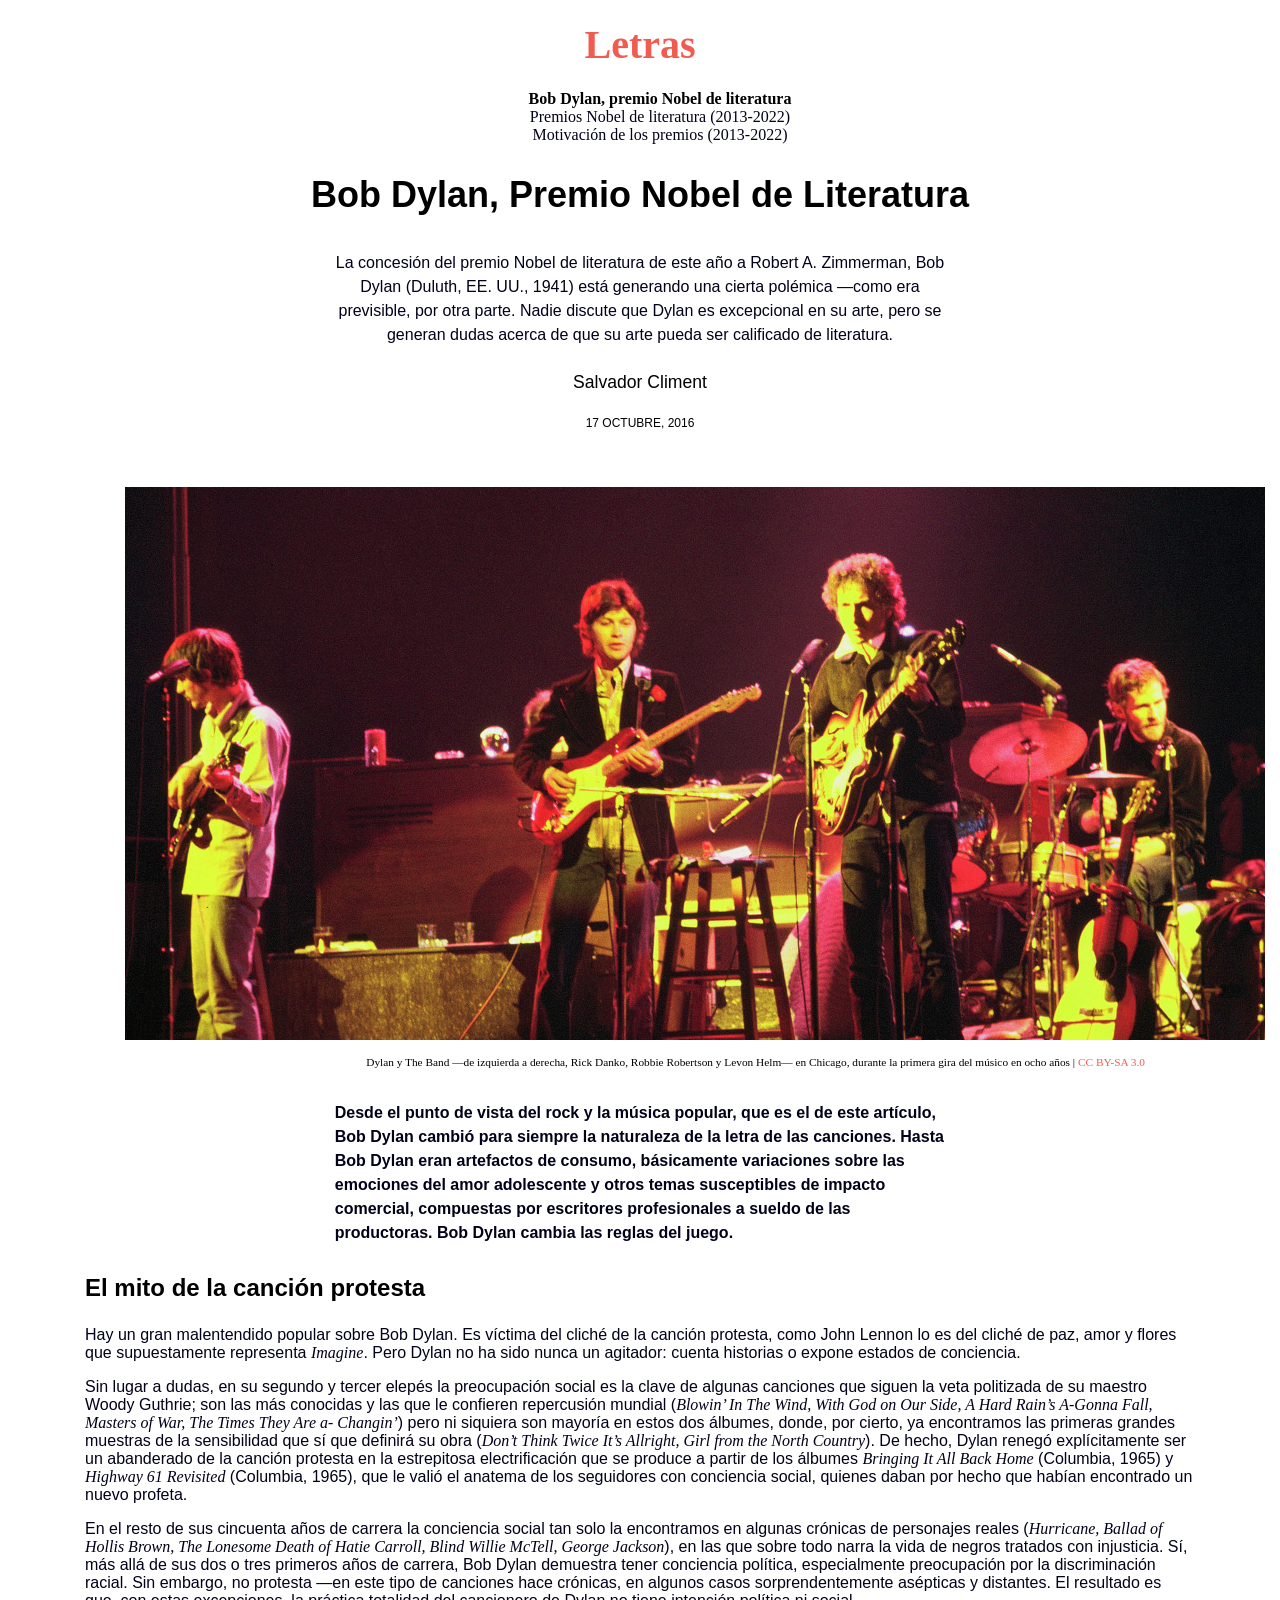
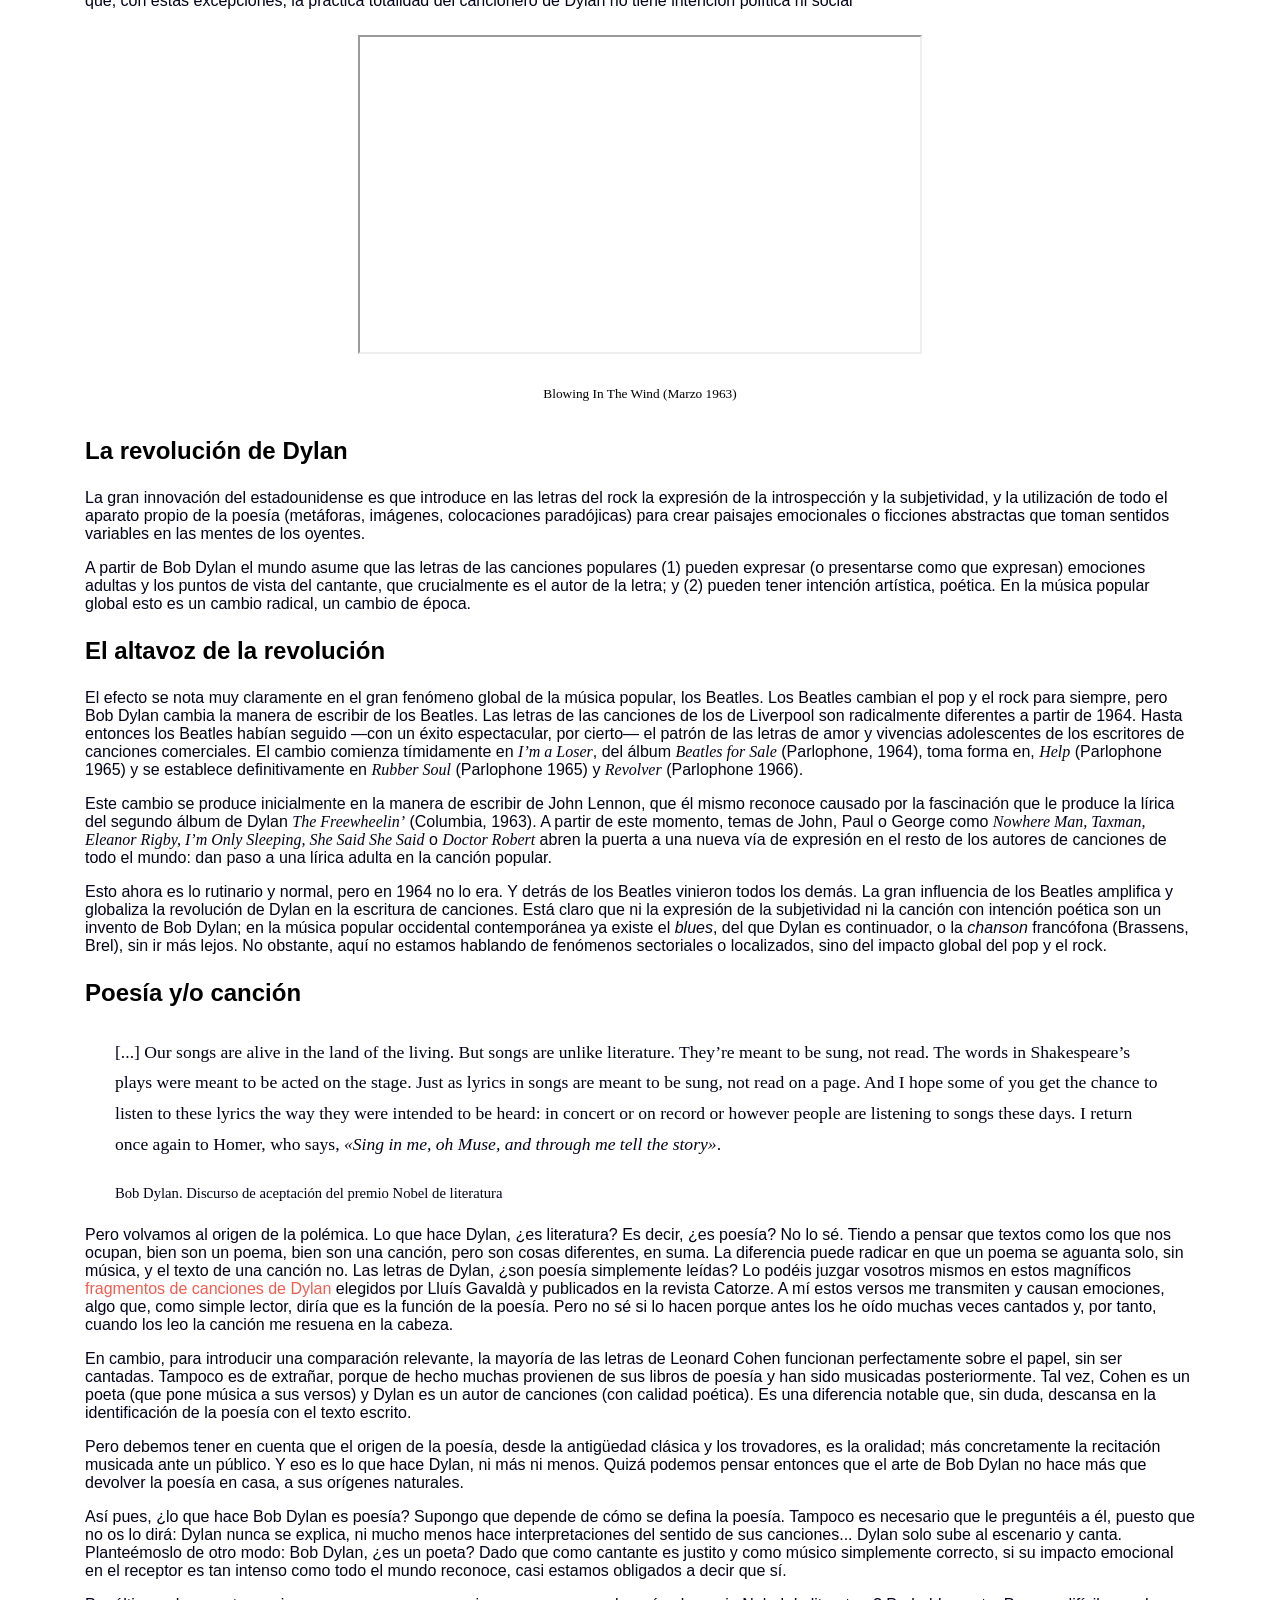
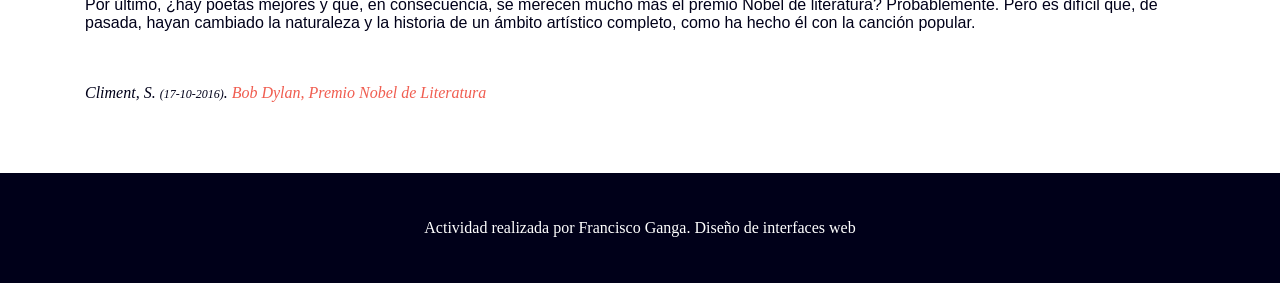
<file: index.html>
<!DOCTYPE html>
<html lang="es">
<head>
    <meta charset="UTF-8">
    <meta name="viewport" content="width=device-width, initial-scale=1.0">
    <link rel="stylesheet" href="css/styles.css">
    <title>Bob Dylan, Premio Nobel de Literatura</title>
</head>
<body>
    <div class="container">
        <header class="titulo">
            <h1><a href="index.html">Letras</a></h1>
        </header>

        <nav class="navegacion">
            <ul>
                <li class="pag-actual">Bob Dylan, premio Nobel de literatura</li>
                <li><a href="listado-nobel-literatura.html">Premios Nobel de literatura (2013-2022)</a></li>
                <li><a href="motivacion-premios.html">Motivación de los premios (2013-2022)</a></li>
            </ul>
        </nav>

        <main class="articulo">
            <article class="cabecera-dylan">
                <h2>Bob Dylan, Premio Nobel de Literatura</h2>
                <p>
                    La concesión del premio Nobel de literatura de este año a Robert A. Zimmerman, Bob Dylan (Duluth, EE. UU., 1941)
                    está generando una cierta polémica —como era previsible, por otra parte. Nadie discute que Dylan es excepcional en su
                    arte, pero se generan dudas acerca de que su arte pueda ser calificado de literatura.
                </p>
                <p><address>Salvador Climent</address></p>                    
                <time datetime="2016-10-14">17 octubre, 2016</time>
                <figure class="img-dylan">
                    <img src="img/Bob-Dylan-and-The-Band-1974.jpg" 
                    alt="Dylan y The Band —de izquierda a derecha, Rick Danko, Robbie Robertson y 
                    Levon Helm— en Chicago, durante la primera gira del músico en ocho años">
                    <figcaption><small>Dylan y The Band —de izquierda a derecha, Rick Danko, Robbie Robertson y Levon Helm— en Chicago, durante la
                    primera gira del músico en ocho años | <a href="https://creativecommons.org/licenses/by-sa/3.0/">CC BY-SA 3.0</a></small></figcaption>
                </figure>
                <p class="destacado"><b>
                    Desde el punto de vista del rock y la música popular, que es el de este artículo, Bob Dylan cambió para siempre la
                    naturaleza de la letra de las canciones. Hasta Bob Dylan eran artefactos de consumo, básicamente variaciones sobre las
                    emociones   del   amor   adolescente   y   otros   temas   susceptibles   de   impacto   comercial,   compuestas   por   escritores
                    profesionales a sueldo de las productoras. Bob Dylan cambia las reglas del juego.
                </b></p>
            </article>

            <article class="cancion">
                <h3>El mito de la canción protesta</h3>
                <p>
                    Hay un gran malentendido popular sobre Bob Dylan. Es víctima del cliché de la canción protesta, como John Lennon lo
                    es del cliché de paz, amor y flores que supuestamente representa <i>Imagine</i>. Pero Dylan no ha sido nunca un agitador:
                    cuenta historias o expone estados de conciencia.
                </p>
                <p>
                    Sin lugar a dudas, en su segundo y tercer elepés la preocupación social es la clave de algunas canciones que siguen la
                    veta politizada de su maestro Woody Guthrie; son las más conocidas y las que le confieren repercusión mundial
                    (<i>Blowin’ In The Wind, With God on Our Side, A Hard Rain’s A-Gonna Fall, Masters of War, The Times They Are a-
                    Changin’</i>) pero ni siquiera son mayoría en estos dos álbumes, donde, por cierto, ya encontramos las primeras grandes
                    muestras de la sensibilidad que sí que definirá su obra (<i>Don’t Think Twice It’s Allright, Girl from the North Country</i>).
                    De hecho, Dylan renegó explícitamente ser un abanderado de la canción protesta en la estrepitosa electrificación que se
                    produce a partir de los álbumes <i>Bringing It All Back Home</i> (Columbia, 1965) y <i>Highway 61 Revisited</i> (Columbia,
                    1965), que le valió el anatema de los seguidores con conciencia social, quienes daban por hecho que habían encontrado
                    un nuevo profeta.
                </p>
                <p>
                    En el resto de sus cincuenta años de carrera la conciencia social tan solo la encontramos en algunas crónicas de
                    personajes reales (<i>Hurricane, Ballad of Hollis Brown, The Lonesome Death of Hatie Carroll, Blind Willie McTell,
                    George Jackson</i>), en las que sobre todo narra la vida de negros tratados con injusticia. Sí, más allá de sus dos o tres
                    primeros   años   de   carrera,   Bob   Dylan   demuestra   tener   conciencia   política,   especialmente   preocupación   por   la
                    discriminación   racial.   Sin   embargo,   no   protesta   —en   este   tipo   de   canciones   hace   crónicas,   en   algunos   casos
                    sorprendentemente asépticas y distantes. El resultado es que, con estas excepciones, la práctica totalidad del cancionero
                    de Dylan no tiene intención política ni social
                </p>
                <figure class="video-cancion">
                    <p>
                        <iframe width="560" height="315" src="https://www.youtube.com/embed/vWwgrjjIMXA?si=xRDyZNyaDfZX-o0H" title="YouTube video player" allow="accelerometer; autoplay; clipboard-write; encrypted-media; gyroscope; picture-in-picture; web-share" referrerpolicy="strict-origin-when-cross-origin" allowfullscreen></iframe>
                    </p>
                    <figcaption><small>Blowing In The Wind (Marzo 1963)</small></figcaption>
                </figure>
            </article>

            <article class="revolucion">
                <h3>La revolución de Dylan</h3>
                <p>
                    La gran innovación del estadounidense es que introduce en las letras del rock la expresión de la introspección y la
                    subjetividad, y la utilización de todo el aparato propio de la poesía (metáforas, imágenes, colocaciones paradójicas) para
                    crear paisajes emocionales o ficciones abstractas que toman sentidos variables en las mentes de los oyentes.
                </p>
                <p>
                    A partir de Bob Dylan el mundo asume que las letras de las canciones populares (1) pueden expresar (o presentarse
                    como que expresan) emociones adultas y los puntos de vista del cantante, que crucialmente es el autor de la letra; y (2)
                    pueden tener intención artística, poética. En la música popular global esto es un cambio radical, un cambio de época.
                </p>
            </article>

            <article class="altavoz">
                <h3>El altavoz de la revolución</h3>
                <p>
                    El efecto se nota muy claramente en el gran fenómeno global de la música popular, los Beatles. Los Beatles cambian el
                    pop y el rock para siempre, pero Bob Dylan cambia la manera de escribir de los Beatles. Las letras de las canciones de
                    los de Liverpool son radicalmente diferentes a partir de 1964. Hasta entonces los Beatles habían seguido —con un éxito
                    espectacular, por cierto— el patrón de las letras de amor y vivencias adolescentes de los escritores de canciones
                    comerciales. El cambio comienza tímidamente en <i>I’m a Loser</i>, del álbum  <i>Beatles for Sale</i> (Parlophone, 1964), toma
                    forma en, <i>Help</i> (Parlophone 1965) y se establece definitivamente en <i>Rubber Soul</i> (Parlophone 1965) y <i>Revolver</i>
                    (Parlophone 1966).
                </p>
                <p>
                    Este cambio se produce inicialmente en la manera de escribir de John Lennon, que él mismo reconoce causado por la
                    fascinación que le produce la lírica del segundo álbum de Dylan <i>The Freewheelin’</i> (Columbia, 1963). A partir de este
                    momento, temas de John, Paul o George como <i>Nowhere Man, Taxman, Eleanor Rigby, I’m Only Sleeping, She Said
                    She Said</i> o <i>Doctor Robert</i> abren la puerta a una nueva vía de expresión en el resto de los autores de canciones de todo el
                    mundo: dan paso a una lírica adulta en la canción popular.
                </p>
                <p>
                    Esto ahora es lo rutinario y normal, pero en 1964 no lo era. Y detrás de los Beatles vinieron todos los demás. La gran
                    influencia de los Beatles amplifica y globaliza la revolución de Dylan en la escritura de canciones. Está claro que ni la
                    expresión de la subjetividad ni la canción con intención poética son un invento de Bob Dylan; en la música popular
                    occidental contemporánea ya existe el <q lang="en">blues</q>, del que Dylan es continuador, o la <q lang="fr">chanson</q> francófona (Brassens, Brel),
                    sin ir más lejos. No obstante, aquí no estamos hablando de fenómenos sectoriales o localizados, sino del impacto global
                    del pop y el rock.
                </p>
            </article>

            <article class="poesia">
                <h3>Poesía y/o canción</h3>
                <blockquote>
                    <p>
                        [...] Our songs are alive in the land of the living. But songs are unlike literature. They’re meant to be sung, not read.
                        The words in Shakespeare’s plays were meant to be acted on the stage. Just as lyrics in songs are meant to be sung, not
                        read on a page. And I hope some of you get the chance to listen to these lyrics the way they were intended to be heard:
                        in concert or on record or however people are listening to songs these days. I return once again to Homer, who says,
                        <cite>Sing in me, oh Muse, and through me tell the story</cite>.
                    </p>
                    <p><small>Bob Dylan. Discurso de aceptación del premio Nobel de literatura</small></p>
                </blockquote>
                <p>
                    Pero volvamos al origen de la polémica. Lo que hace Dylan, ¿es literatura? Es decir, ¿es poesía? No lo sé. Tiendo a
                    pensar que textos como los que nos ocupan, bien son un poema, bien son una canción, pero son cosas diferentes, en
                    suma. La diferencia puede radicar en que un poema se aguanta solo, sin música, y el texto de una canción no. Las letras
                    de Dylan, ¿son poesía simplemente leídas? Lo podéis juzgar vosotros mismos en estos magníficos 
                    <a href="https://www.catorze.cat/musica/14-raons-per-donar-el-nobel-a-bob-dylan_121119_102.html">fragmentos de canciones de Dylan</a>
                    elegidos por Lluís Gavaldà y publicados en la revista Catorze. A mí estos versos me transmiten y
                    causan emociones, algo que, como simple lector, diría que es la función de la poesía. Pero no sé si lo hacen porque antes
                    los he oído muchas veces cantados y, por tanto, cuando los leo la canción me resuena en la cabeza.
                </p>
                <p>
                    En   cambio,   para   introducir   una   comparación   relevante,   la   mayoría   de   las  letras   de   Leonard   Cohen   funcionan
                    perfectamente sobre el papel, sin ser cantadas. Tampoco es de extrañar, porque de hecho muchas provienen de sus libros
                    de poesía y han sido musicadas posteriormente. Tal vez, Cohen es un poeta (que pone música a sus versos) y Dylan es
                    un autor de canciones (con calidad poética). Es una diferencia notable que, sin duda, descansa en la identificación de la
                    poesía con el texto escrito.
                </p>
                <p>
                    Pero debemos tener en cuenta que el origen de la poesía, desde la antigüedad clásica y los trovadores, es la oralidad;
                    más concretamente la recitación musicada ante un público. Y eso es lo que hace Dylan, ni más ni menos. Quizá
                    podemos pensar entonces que el arte de Bob Dylan no hace más que devolver la poesía en casa, a sus orígenes
                    naturales.
                </p>
                <p>
                    Así pues, ¿lo que hace Bob Dylan es poesía? Supongo que depende de cómo se defina la poesía. Tampoco es necesario
                    que le preguntéis a él, puesto que no os lo dirá: Dylan nunca se explica, ni mucho menos hace interpretaciones del
                    sentido de sus canciones... Dylan solo sube al escenario y canta. Planteémoslo de otro modo: Bob Dylan, ¿es un poeta?
                    Dado que como cantante es justito y como músico simplemente correcto, si su impacto emocional en el receptor es tan
                    intenso como todo el mundo reconoce, casi estamos obligados a decir que sí.
                </p>
                <p>
                    Por último, ¿hay poetas mejores y que, en consecuencia, se merecen mucho más el premio Nobel de literatura?
                    Probablemente. Pero es difícil que, de pasada, hayan cambiado la naturaleza y la historia de un ámbito artístico
                    completo, como ha hecho él con la canción popular.
                </p>
            </article>

        <div class="footer-main">
            <p><i>Climent, S. <time datetime="2016-10-14">(17-10-2016)</time>. 
            <a href="https://www.nationalgeographic.com.es/mundo-ng/actualidad/bob-dylan-premio-nobel-literatura-2016_10781">Bob Dylan, Premio Nobel de Literatura</a></i></p>
        </div>

        </main>
    </div>
    <footer>
            <p>Actividad realizada por Francisco Ganga. Diseño de interfaces web</p>
    </footer>
</body>
</html>
</file>
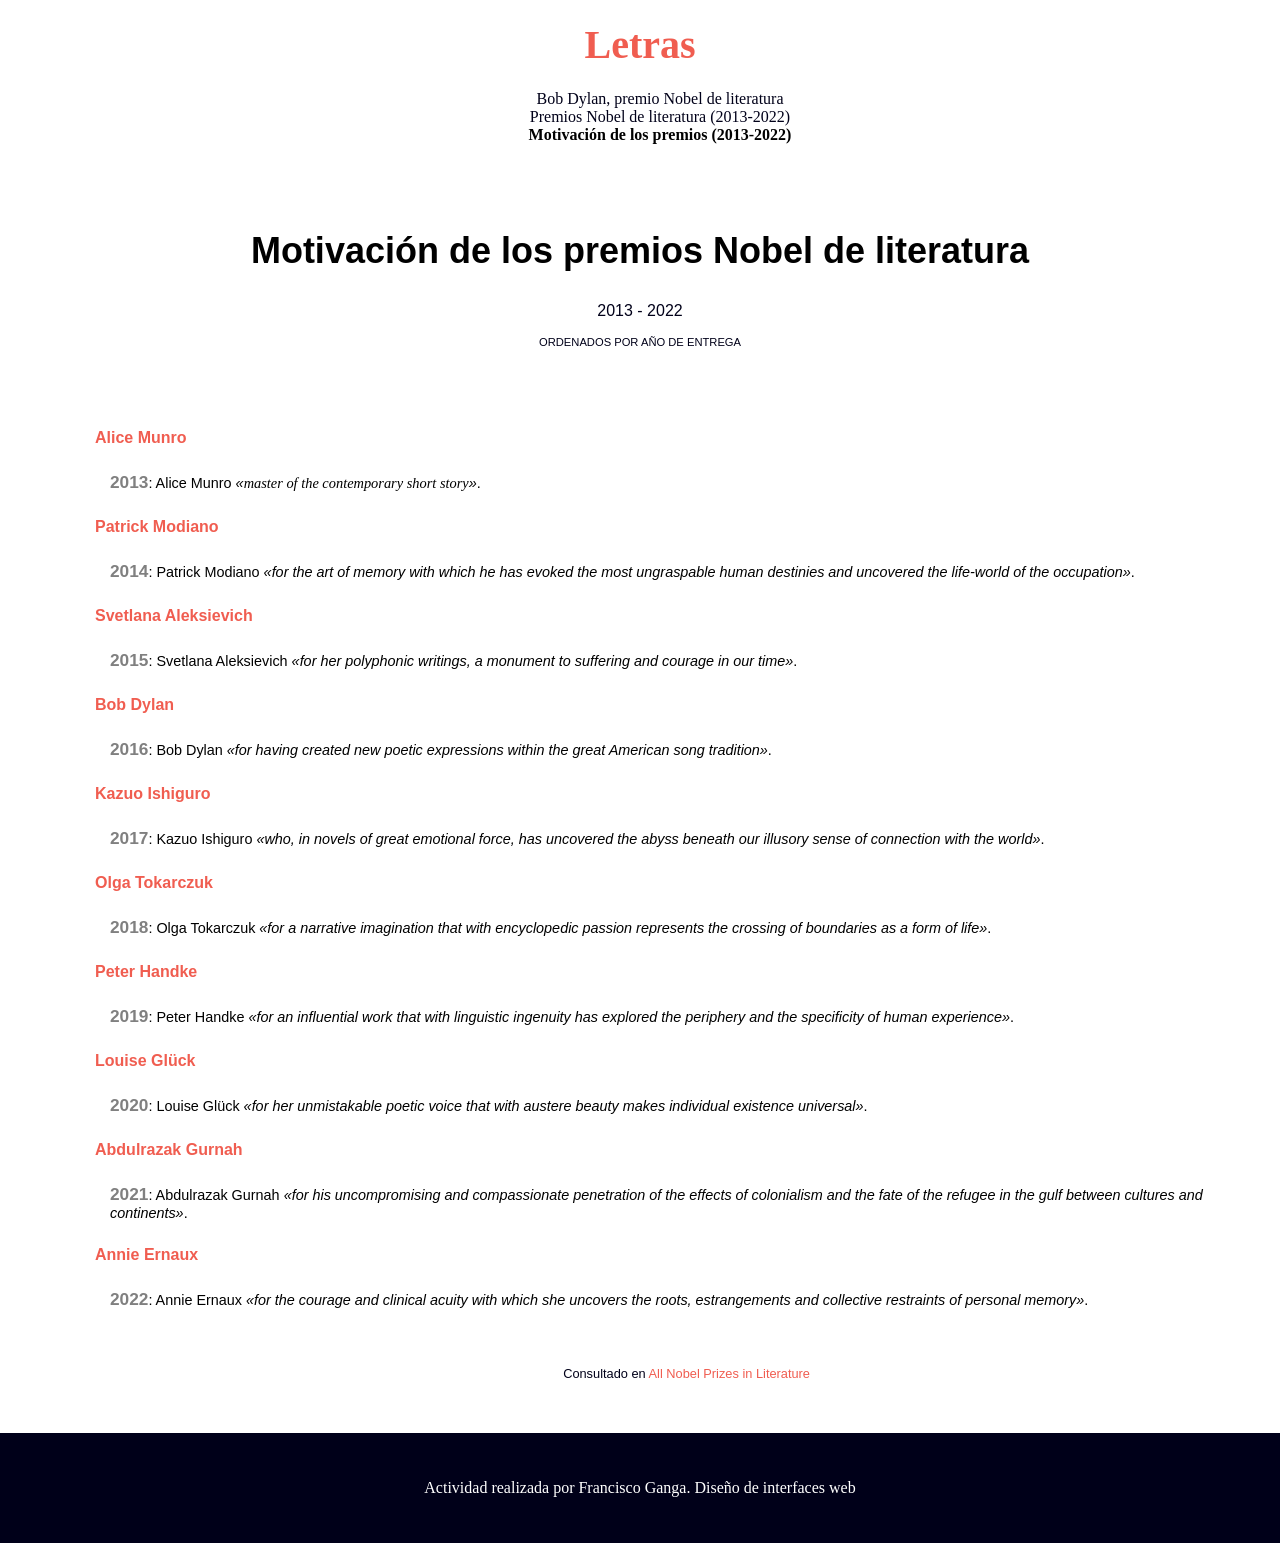
<file: motivacion-premios.html>
<!DOCTYPE html>
<html lang="es">
<head>
    <meta charset="UTF-8">
    <meta name="viewport" content="width=device-width, initial-scale=1.0">
    <link rel="stylesheet" href="css/styles.css">
    <title>Motivación premios</title>
</head>
<body>
    <div class="container">
        <header class="titulo">
            <h1><a href="index.html">Letras</a></h1>
        </header>

        <nav class="navegacion">
            <ul>
                <li><a href="index.html">Bob Dylan, premio Nobel de literatura</a></li>
                <li><a href="listado-nobel-literatura.html">Premios Nobel de literatura (2013-2022)</a></li>
                <li class="pag-actual">Motivación de los premios (2013-2022)</li>
            </ul>
        </nav>
        
        <main class="motivacion-premios">
            <h2>Motivación de los premios Nobel de literatura</h2>
            <p>2013 - 2022</p>
            <p class="uppercase">Ordenados por año de entrega</p>

            <dl>
                <dt id="munro"><a href="https://www.nobelprize.org/prizes/literature/2013/munro/facts/">Alice Munro</a></dt>
                <dd><span class="year">2013</span>: Alice Munro <q class="motivacion" lang="en"><i>master of the contemporary short story</i></q>.</dd>
                <dt id="modiano"><a href="https://www.nobelprize.org/prizes/literature/2014/modiano/facts/">Patrick Modiano</a></dt>
                <dd><span class="year">2014</span>: Patrick Modiano <q class="motivacion" lang="en">for the art of memory with which he has evoked the most ungraspable human destinies and
                uncovered the life-world of the occupation</q>.</dd>
                <dt id="svetlana"><a href="https://www.nobelprize.org/prizes/literature/2015/alexievich/facts/">Svetlana Aleksievich</a></dt>
                <dd><span class="year">2015</span>: Svetlana Aleksievich <q class="motivacion" lang="en">for her polyphonic writings, a monument to suffering and courage in our time</q>.</dd>
                <dt id="bob"><a href="https://www.nobelprize.org/prizes/literature/2016/dylan/facts/">Bob Dylan</a></dt>
                <dd><span class="year">2016</span>: Bob Dylan <q class="motivacion" lang="en">for having created new poetic expressions within the great American song tradition</q>.</dd>
                <dt id="kazuo"><a href="https://www.nobelprize.org/prizes/literature/2017/ishiguro/facts/">Kazuo Ishiguro</a></dt>
                <dd><span class="year">2017</span>: Kazuo Ishiguro <q class="motivacion" lang="en">who, in novels of great emotional force, has uncovered the abyss beneath our illusory sense of
                connection with the world</q>.</dd>
                <dt id="olga"><a href="https://www.nobelprize.org/prizes/literature/2018/tokarczuk/facts/">Olga Tokarczuk</a></dt>
                <dd><span class="year">2018</span>: Olga Tokarczuk <q class="motivacion" lang="en">for a narrative imagination that with encyclopedic passion represents the crossing of boundaries
                as a form of life</q>.</dd>
                <dt id="peter"><a href="https://www.nobelprize.org/prizes/literature/2019/handke/facts/">Peter Handke</a></dt>
                <dd><span class="year">2019</span>: Peter Handke <q class="motivacion" lang="en">for an influential work that with linguistic ingenuity has explored the periphery and the specificity
                of human experience</q>.</dd>
                <dt id="louise"><a href="https://www.nobelprize.org/prizes/literature/2020/gluck/facts/">Louise Glück</a></dt>
                <dd><span class="year">2020</span>: Louise Glück <q class="motivacion" lang="en">for her unmistakable poetic voice that with austere beauty makes individual existence universal</q>.</dd>
                <dt id="gurnah"><a href="https://www.nobelprize.org/prizes/literature/2021/gurnah/facts/">Abdulrazak Gurnah</a></dt>
                <dd><span class="year">2021</span>: Abdulrazak Gurnah <q class="motivacion" lang="en">for his uncompromising and compassionate penetration of the effects of colonialism and the
                fate of the refugee in the gulf between cultures and continents</q>.</dd>
                <dt id="annie"><a href="https://www.nobelprize.org/prizes/literature/2022/ernaux/facts/">Annie Ernaux</a></dt>
                <dd><span class="year">2022</span>: Annie Ernaux <q class="motivacion" lang="en">for the courage and clinical acuity with which she uncovers the roots, estrangements and collective
                restraints of personal memory</q>.</dd>
            </dl>
            <p id="fuente">Consultado en <a href="https://www.nobelprize.org/prizes/lists/all-nobel-prizes-in-literature/">All Nobel Prizes in Literature</a></p>
        </main>
    </div>
    <footer>
        <p>Actividad realizada por Francisco Ganga. Diseño de interfaces web</p>
    </footer>
</body>
</html>
</file>
<file: css/styles.css>
/*General*/
body {
  margin: 0;
}
.container{
  width: 95%;
  max-width: 1140px;
  margin: 0 auto;
}
h1 > a{
  font-size: 1.25em;
}
footer{
  background-color: rgb(0, 0, 25);
  color: rgb(255, 255, 255);
  text-align: center;
  padding: 30px 35px;
}

header a {
  font-family: Georgia, 'Times New Roman', Times, serif;
  color: rgb(240, 93, 80);
}
header a:hover{
  color: rgba(240, 93, 80, 0.5);
}
nav ul a{
  color: rgb(0, 0, 25);
}
nav ul a:hover{
  color: rgba(0, 0, 25, 0.5);
}
nav ul{
  list-style-type: none;
}
nav, header, .cabecera-dylan{
  text-align: center;
}

.pag-actual{
  font-weight: 700;
}
main{
  font-family: Helvetica,Arial,sans-serif;
}
main p {
  color: rgb(0, 0, 25);
}
figcaption,i,blockquote{
  font-family: Georgia,'Times New Roman',Times,serif;
}
main a{
  color: rgb(240, 93, 80);
}
main a:hover{
  color: rgba(240, 93, 80, 0.5);
}
a{
  text-decoration: none;
}
#flaticon {
  color: white;
}
/*index.html*/
q {
  quotes: none; /* Para quitar las comillas */
  font-style: italic; /* Para poner en cursiva */
}
cite::before {
  content: "«"; /* Inserta las comillas de apertura */
}
cite::after {
  content: "»"; /* Inserta las comillas de cierre */
}
.cabecera-dylan > h2 {
  font-size: 36px;
}
.cabecera-dylan > p {
  width: 55%; /* El párrafo ocupará el 50% del ancho de su contenedor */
  margin: 5px auto;
  padding: 5px;
  line-height: 1.5;
}
address {
  font-style: normal;
  font-size: 1.1em;
}
time{
  text-transform: uppercase;
  font-size: 0.75em;
}
.img-dylan{
  padding-top: 40px;
}
.articulo{
  margin: 15px;
  padding-bottom: 40px;
}
.img-dylan > figcaption{
  text-align: right;
  font-size: 0.85em;
  padding: 10px;
}
.destacado {
  text-align: left;
}
.video-cancion{
  margin: 25px;
}
.video-cancion > figcaption {
  text-align: center;
  padding: 10px;
}
.video-cancion > p{
  text-align: center;
}
.articulo h3 {
  font-size: 1.5em;
}
.poesia > blockquote {
  line-height: 1.75;
  font-size: 1.1em;
  margin: 30px 30px 0 30px;
}
blockquote > cite{
  font-style: italic;
}
.footer-main{
  padding-top: 20px;
}
/*listado-nobel-literatura*/
#premios{
  padding: 10px;
  display: block;
  margin: 0 auto; /* Centra elementos de bloque */
  max-width: 300px;
}
#fuente{
  font-size: 0.75em;
  text-align: right;
  padding-right: 400px;
  padding-bottom: 40px;
}
.nobel{
  padding: 0 10px 10px 10px;
  font-size: 14px;
  text-align: center;
}
.nobel > h2{
  font-size: 2.2em;
}
.uppercase{
  text-transform: uppercase;
  font-size: 0.7em;
}
ol li{
  color: rgba(0, 0, 25, 0.5);
}
ol li > ul{
  list-style-type: square;
}

ol > li{
  list-style-type: none;
  position: relative;
  padding-left: 40px; /* Espacio para la imagen */
  margin-bottom: 10px;
}
#premios a{
  font-size: 0.9em;
}
ol > li::before{
  content: url('../img/idioma.png');
  position: absolute;
  left: 0;
  top: 0;
  width: 20px;
  height: 20px;
}
ol {
  background-image: url('img/idioma.png');
}
/*motivacion-premios*/
q.motivacion {
  quotes: "«" "»" "‹" "›";
  font-style: italic;
}
q.motivacion::before {
  content: open-quote;
}
q.motivacion::after {
  content: close-quote;
}
.motivacion-premios{
  text-align: center;
  padding-top: 40px;
}
.motivacion-premios > h2{
  font-size: 2.25em;
}
dl{
  text-align: left;
  padding: 40px 0 40px 0;
}
dt{
  padding: 25px;
}
dt > a {
  font-weight: bold;
}
.year{
  font-size: 1.2em;
  color: grey;
  font-weight: bold;
}
dd{
  font-size: 0.9em;
}
.motivacion{
  font-style: italic;
}
#fuente{
  font-size: 0.8em;
}
</file>
